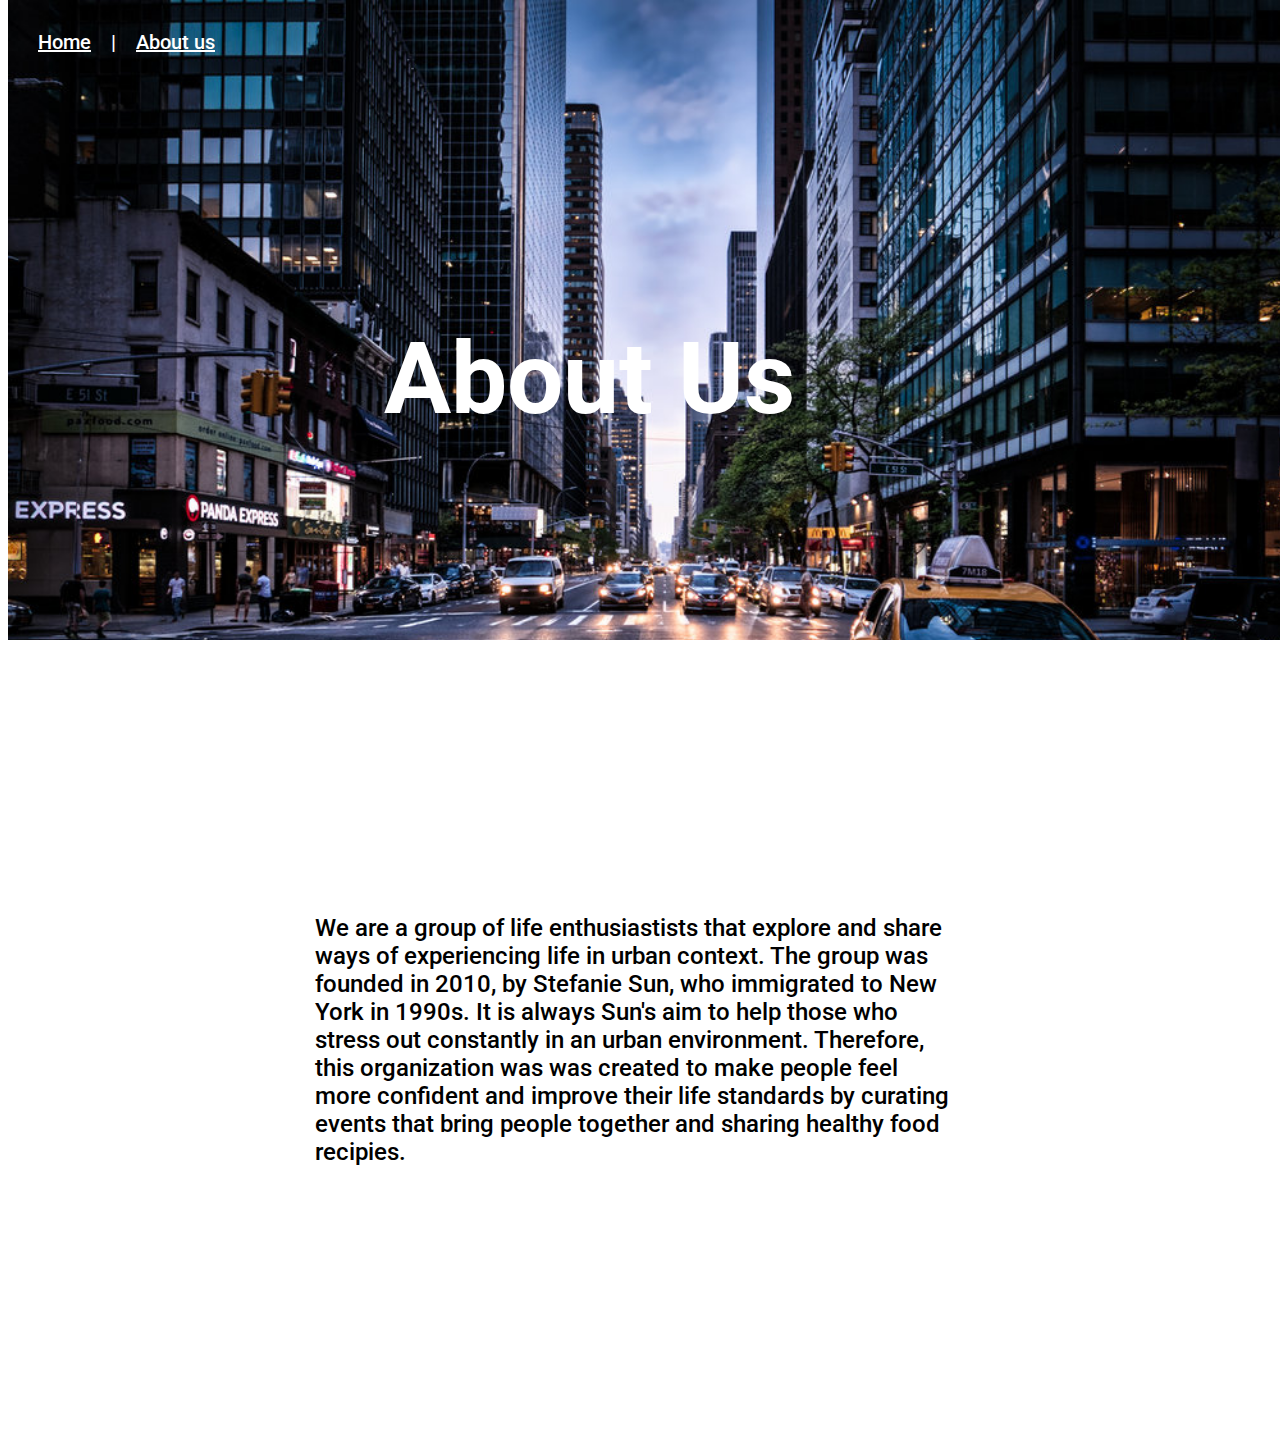
<file: pages/about-us.html>
<!DOCTYPE html>
<html lang="en" dir="ltr">
<head>
  <meta charset="utf-8">
  <meta name="viewport" content="width=device-width, initial-scale=1.0">
  <title>About Us | Urban Lifestyle</title>
  <link rel="stylesheet" href="../css/index.css">
  <link href="https://fonts.googleapis.com/css?family=Roboto:100,100i,300,300i,400,400i,500,500i,700,700i,900,900i&display=swap" rel="stylesheet">
</head>
  <body>
    <div class="container">
      <!-- navigation -->
      <div id="navi">
        <div class="home-aboutus">
          <p><a href="../index.html">Home</a>&nbsp&nbsp&nbsp&nbsp|&nbsp&nbsp&nbsp&nbsp<a href="about-us.html">About us</a></p>
        </div>
        <div class="contact">
          <p><a href="contact.html">Contact</a></p>
        </div>
      </div>

      <div class="img">
         <img src="../resources/img/about-us.jpeg">
      </div>
      <div id="contact-head">
         <p>About Us</p>
      </div>



<div class="white"id="white1">
      <div class="info">
        <div class="center">
          <p>We are a group of life enthusiastists that explore and share ways of experiencing life in urban context.
            The group was founded in 2010, by Stefanie Sun, who immigrated to New York in 1990s. It is always Sun's
            aim to help those who stress out constantly in an urban environment. Therefore, this organization was
            was created to make people feel more confident and improve their life standards by curating events that
            bring people together and sharing healthy food recipies.
            </p>
        </div>
      </div>
</div>

    </div>

  </body>
  <script src="../js/contact.js" charset="utf-8"></script>
</html>
</file>
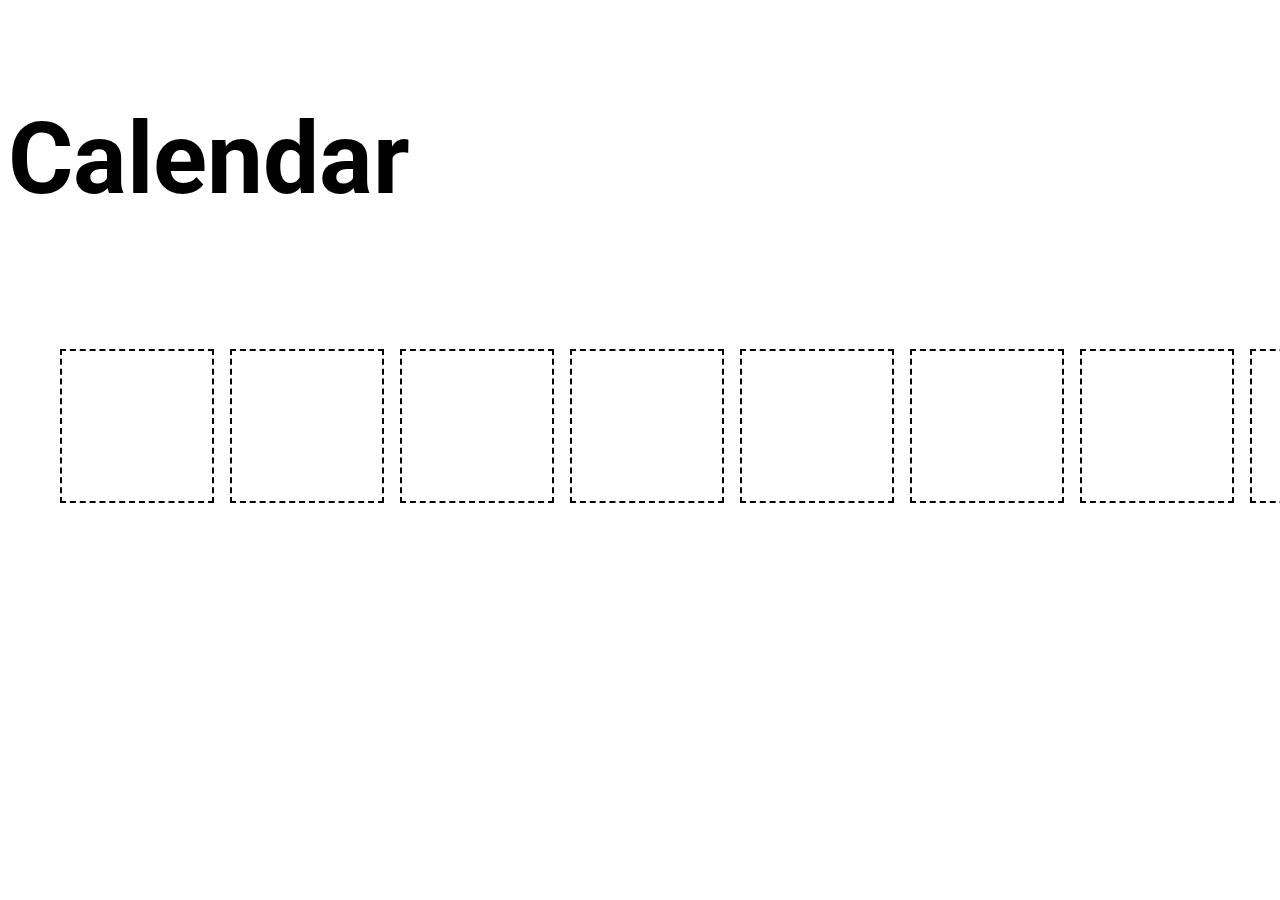
<file: pages/calendar.html>
<!DOCTYPE html>
<html lang="en" dir="ltr">
<head>
  <meta charset="utf-8">
  <meta name="viewport" content="width=device-width, initial-scale=1.0">
  <title>Calendar | Urban Lifestyle</title>
  <link rel="stylesheet" href="../css/index.css">
  <link href="https://fonts.googleapis.com/css?family=Roboto:100,100i,300,300i,400,400i,500,500i,700,700i,900,900i&display=swap" rel="stylesheet">
</head>
  <body>
    <div class="container">
      <div class="title">
       <p id="calendar">Calendar</p>
      </div>
      <div id="small-con">
        
      </div>
      <!-- <div class="square">

      </div> -->
    </div>

  </body>
    <script src="../js/calendar.js" charset="utf-8"></script>
</html>
</file>
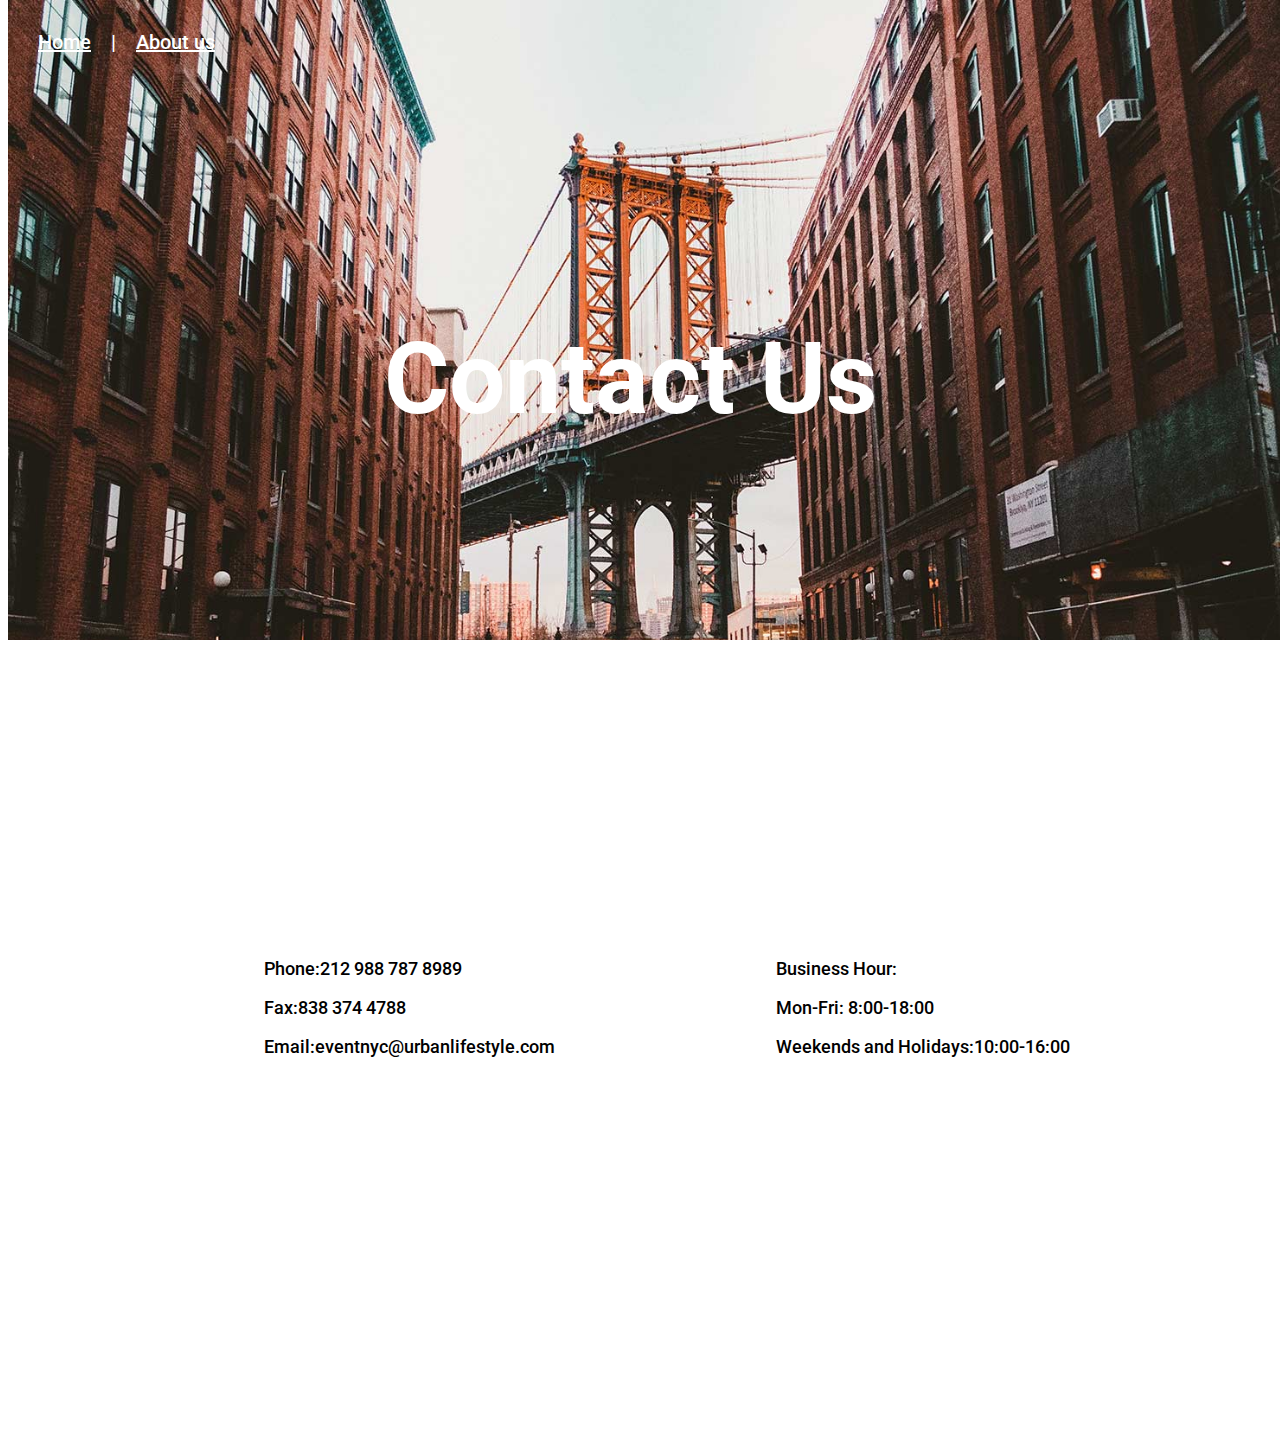
<file: pages/contact.html>
<!DOCTYPE html>
<html lang="en" dir="ltr">
<head>
  <meta charset="utf-8">
  <meta name="viewport" content="width=device-width, initial-scale=1.0">
  <title>Contact Us | Urban Lifestyle</title>
  <link rel="stylesheet" href="../css/index.css">
  <link href="https://fonts.googleapis.com/css?family=Roboto:100,100i,300,300i,400,400i,500,500i,700,700i,900,900i&display=swap" rel="stylesheet">
</head>
  <body>
    <div class="container">
      <!-- navigation -->
      <div id="navi">
        <div class="home-aboutus">
          <p><a href="../index.html">Home</a>&nbsp&nbsp&nbsp&nbsp|&nbsp&nbsp&nbsp&nbsp<a href="about-us.html">About us</a></p>
        </div>
        <div class="contact">
          <p><a href="contact.html">Contact</a></p>
        </div>
      </div>

      <div class="img">
         <img src="../resources/img/contact.jpg">
      </div>
      <div id="contact-head">
         <p>Contact Us</p>
      </div>



<div class="white"id="white1">
      <div class="info">
        <div class="left">
          <p>Phone:212 988 787 8989</p>
          <p>Fax:838 374 4788</p>
          <p>Email:eventnyc@urbanlifestyle.com</p>
        </div>
        <div class="right">
          <p>Business Hour:</p>
          <p>Mon-Fri: 8:00-18:00</p>
          <p>Weekends and Holidays:10:00-16:00</p>
        </div>
      </div>
</div>

    </div>

  </body>
  <script src="../js/contact.js" charset="utf-8"></script>
</html>
</file>
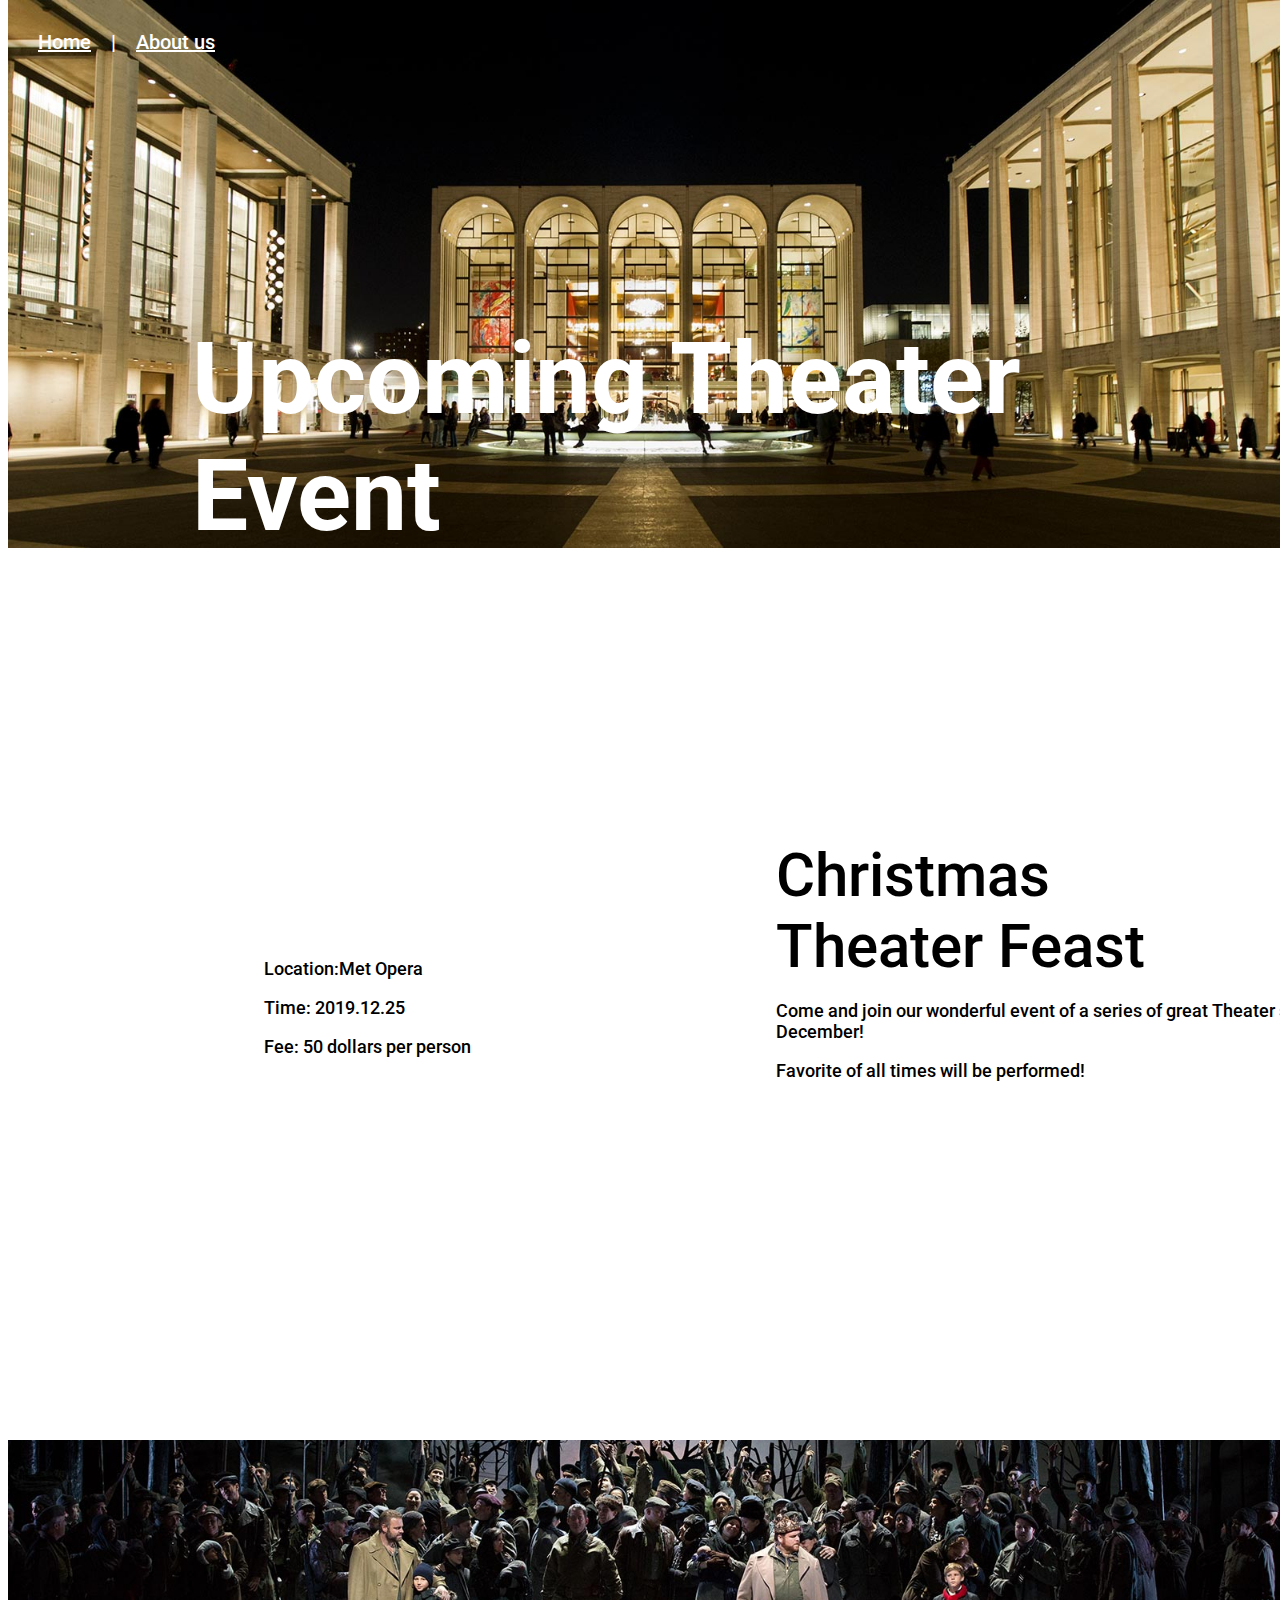
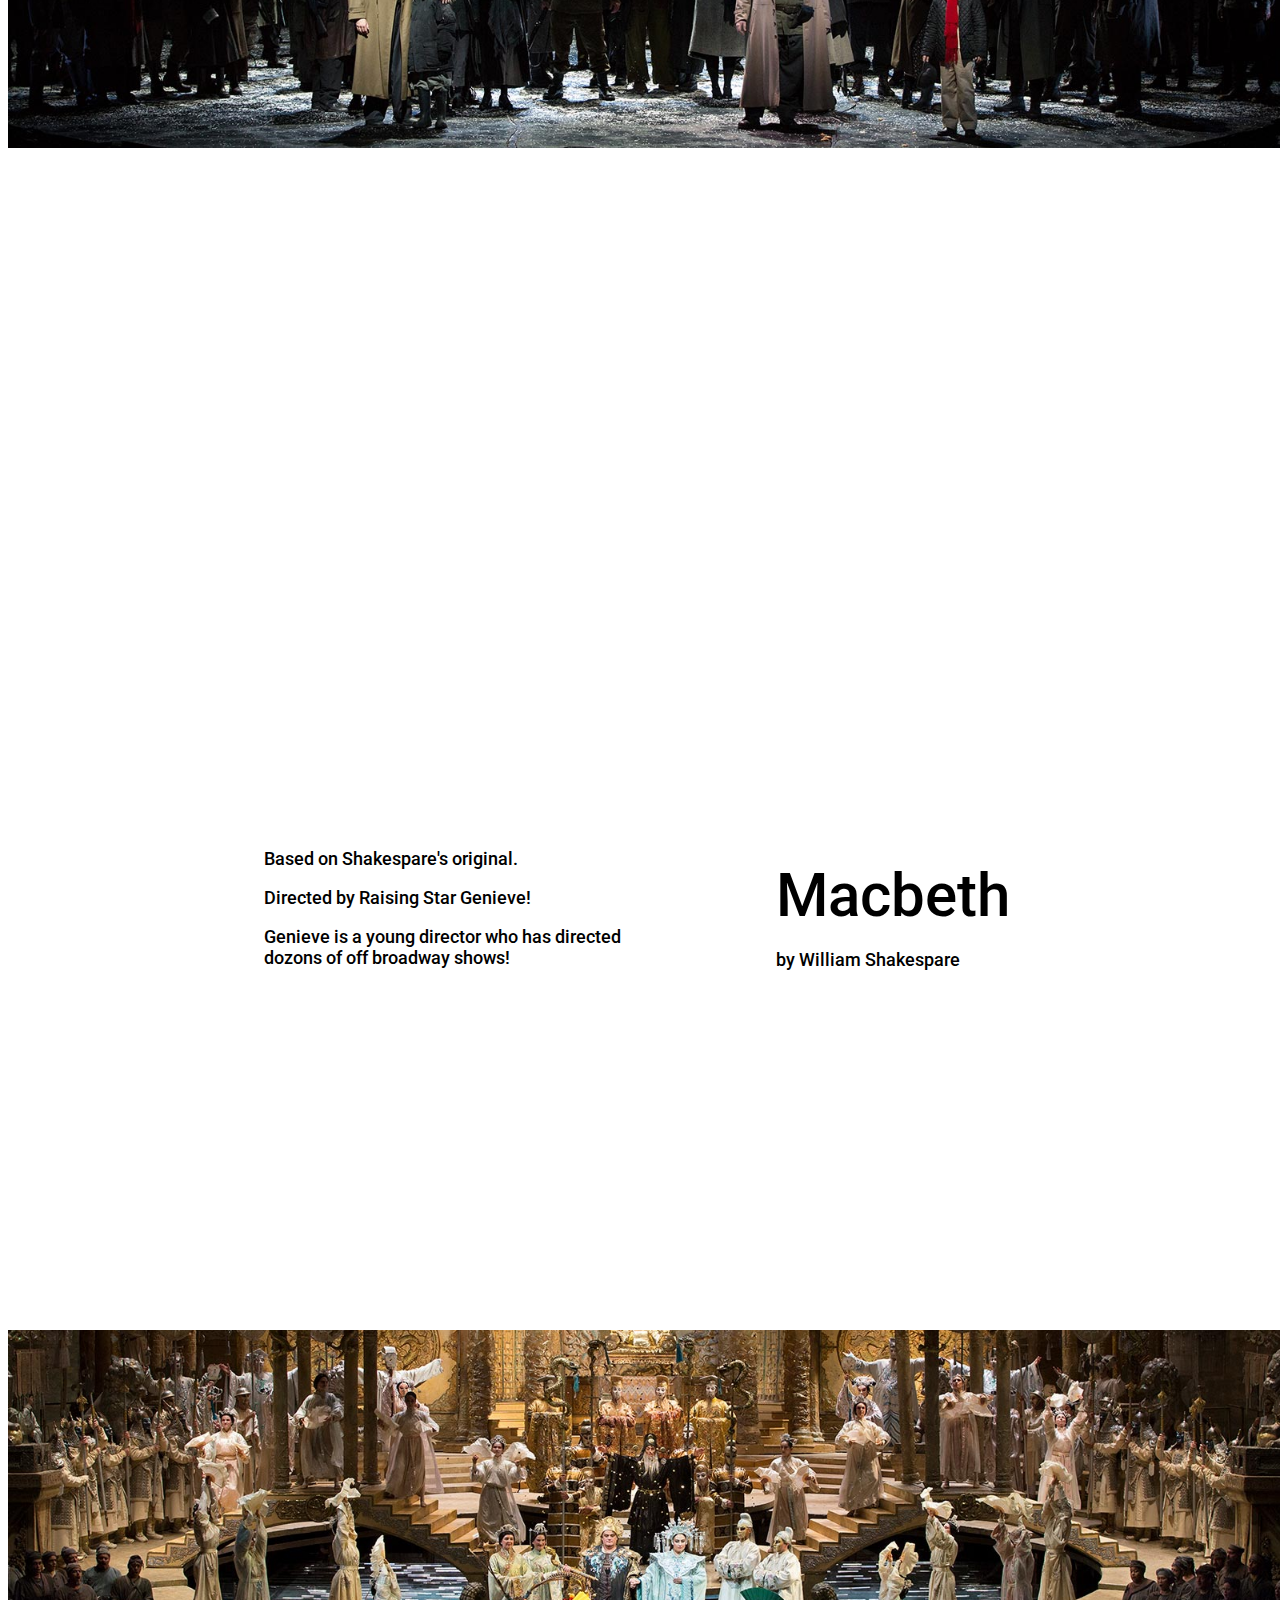
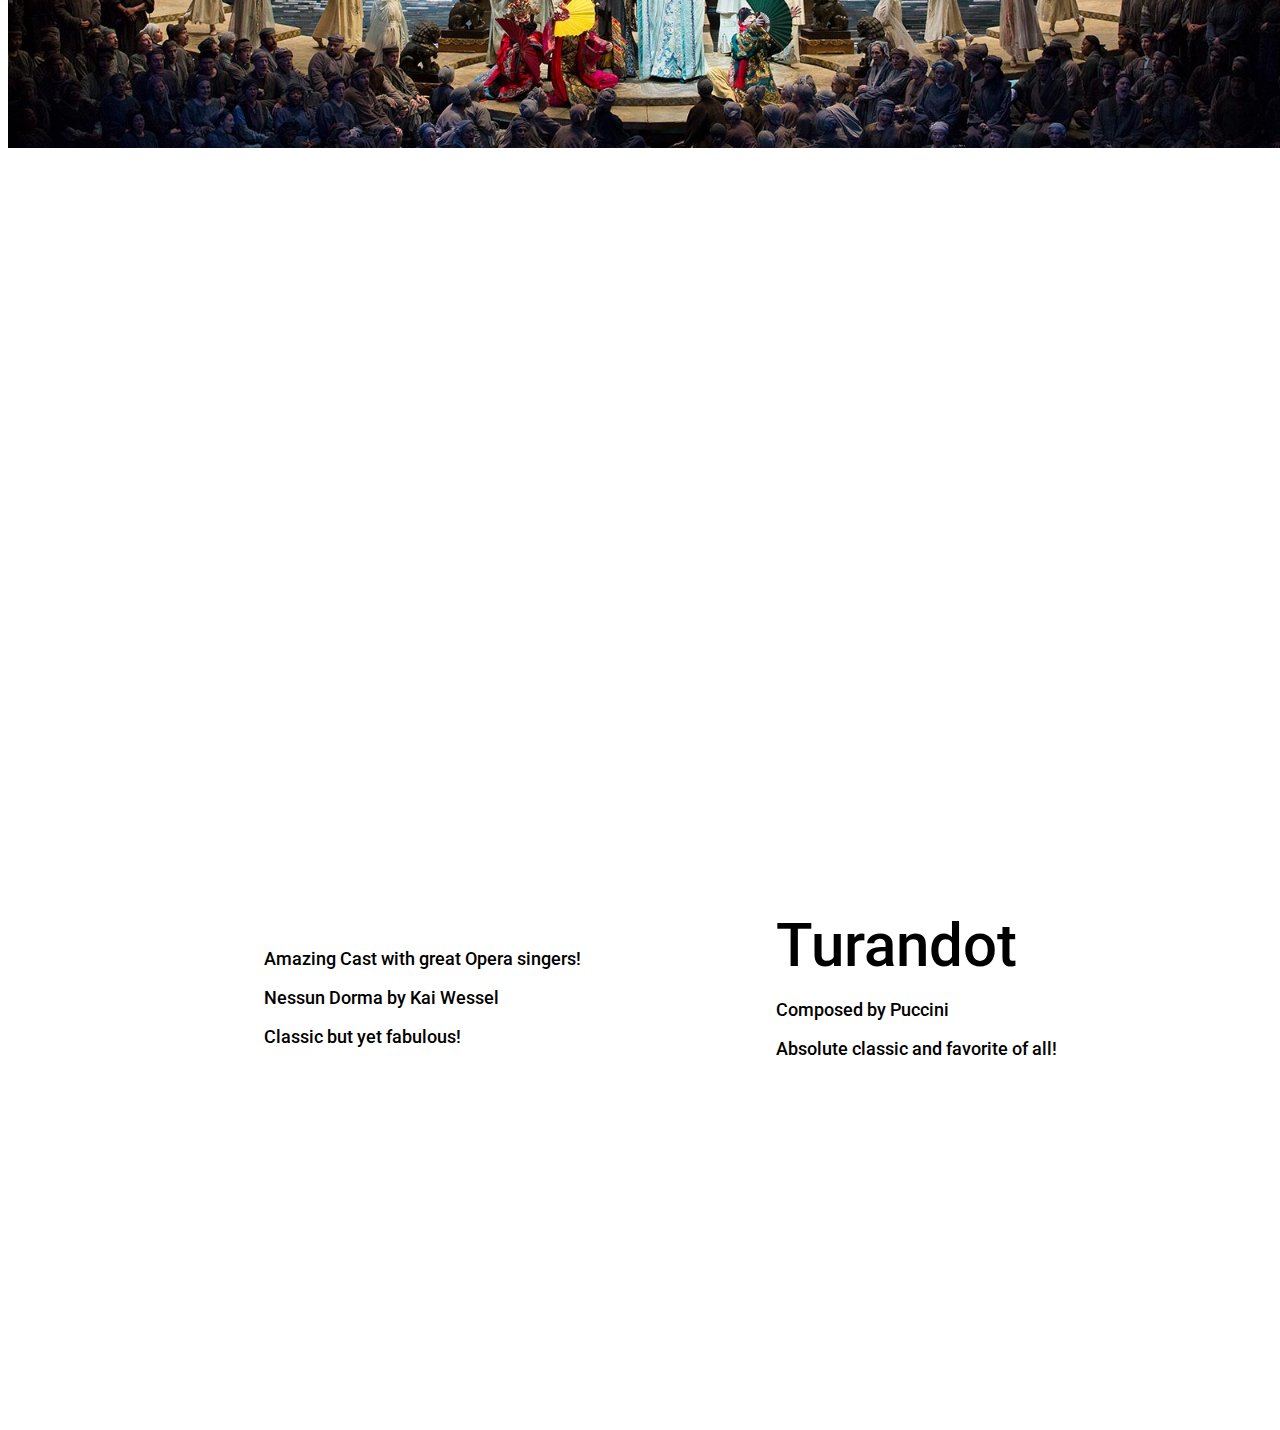
<file: pages/event-event.html>
<!DOCTYPE html>
<html lang="en" dir="ltr">
<head>
  <meta charset="utf-8">
  <meta name="viewport" content="width=device-width, initial-scale=1.0">
  <title>Upcoming Theater Event | Urban Lifestyle</title>
  <link rel="stylesheet" href="../css/index.css">
  <link href="https://fonts.googleapis.com/css?family=Roboto:100,100i,300,300i,400,400i,500,500i,700,700i,900,900i&display=swap" rel="stylesheet">
</head>


  <body>
    <div class="container">
      <div id="navi">
        <div class="home-aboutus">
          <p><a href="../index.html">Home</a>&nbsp&nbsp&nbsp&nbsp|&nbsp&nbsp&nbsp&nbsp<a href="about-us.html">About us</a></p>
        </div>
        <div class="contact">
          <p><a href="contact.html">Contact</a></p>
        </div>
      </div>

      <div class="img">
         <img src="../resources/img/events/current.jpg">
      </div>
      <div class="event-head">
         <p>Upcoming Theater Event</p>
      </div>


      <div class="white"id="white1">
            <div class="info">
              <div class="left">
                <p>Location:Met Opera</p>
                <p>Time: 2019.12.25</p>
                <p>Fee: 50 dollars per person</p>
              </div>
              <div class="right"id="right-event-up">
                <p class="title">Christmas Theater Feast</p>
                <p>Come and join our wonderful event of a series of great Theater shows in December!</p>
                <p>Favorite of all times will be performed!</p>
              </div>
            </div>
      </div>

      <div class="img2">
         <img src="../resources/img/events/macbeth.jpg">
      </div>

      <div class="white"id="white2">
            <div class="info">
              <div class="left">
                <p>Based on Shakespare's original.</p>
                <p>Directed by Raising Star Genieve!</p>
                <p>Genieve is a young director who has directed <br>
                  dozons of off broadway shows!</p>
              </div>
              <div class="right"id="right-event1-up">
                <p class="title">Macbeth</p>
                <p>by William Shakespare</p>
              </div>
            </div>
          </div>
      </div>



      <div class="img3">
         <img src="../resources/img/events/turandot.jpg">
      </div>
      <div class="white"id="white3">


            <div class="info">
              <div class="left">
                <p>Amazing Cast with great Opera singers!</p>
                <p>Nessun Dorma by Kai Wessel</p>
                <p>Classic but yet fabulous!</p>
              </div>
              <div class="right"id="right-event2-up">
                <p class="title">Turandot</p>
                <p>Composed by Puccini</p>
                <p>Absolute classic and favorite of all!</p>
              </div>
            </div>
      </div>
</div>


  </body>
</html>
</file>
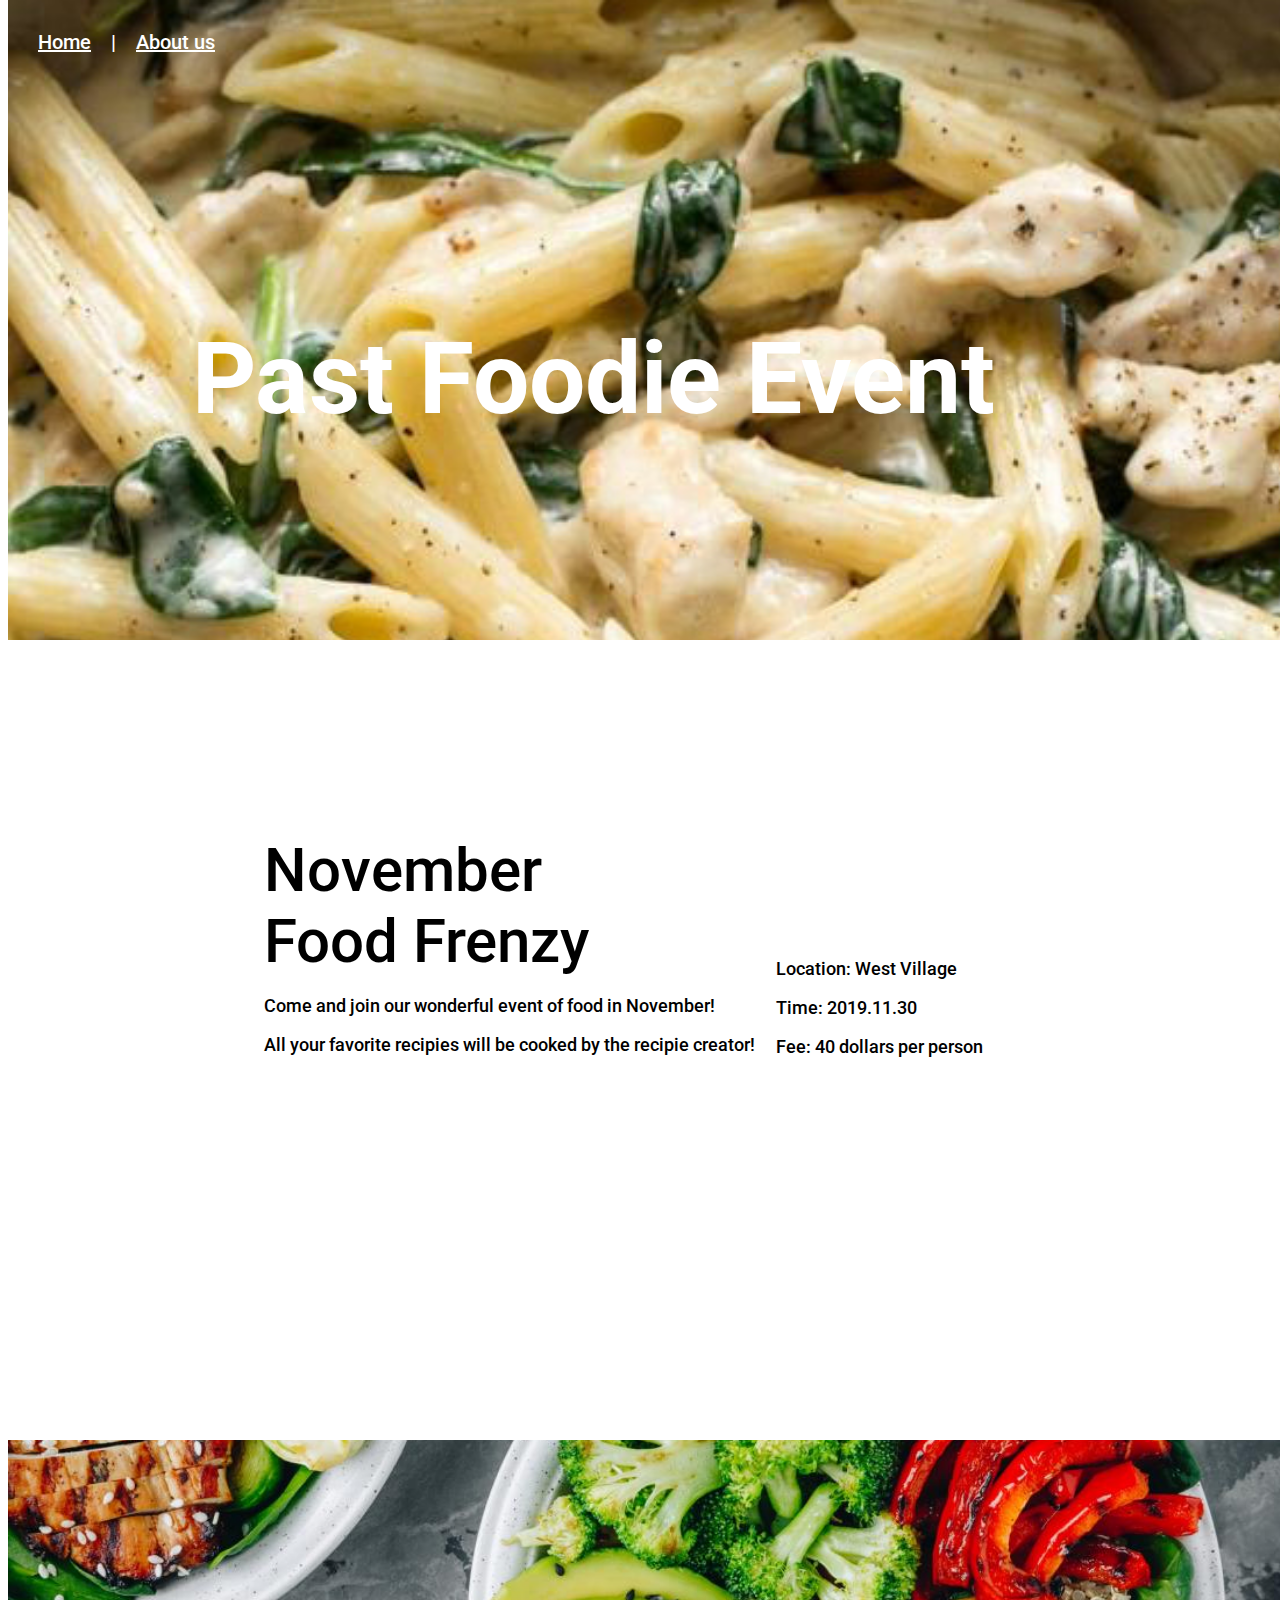
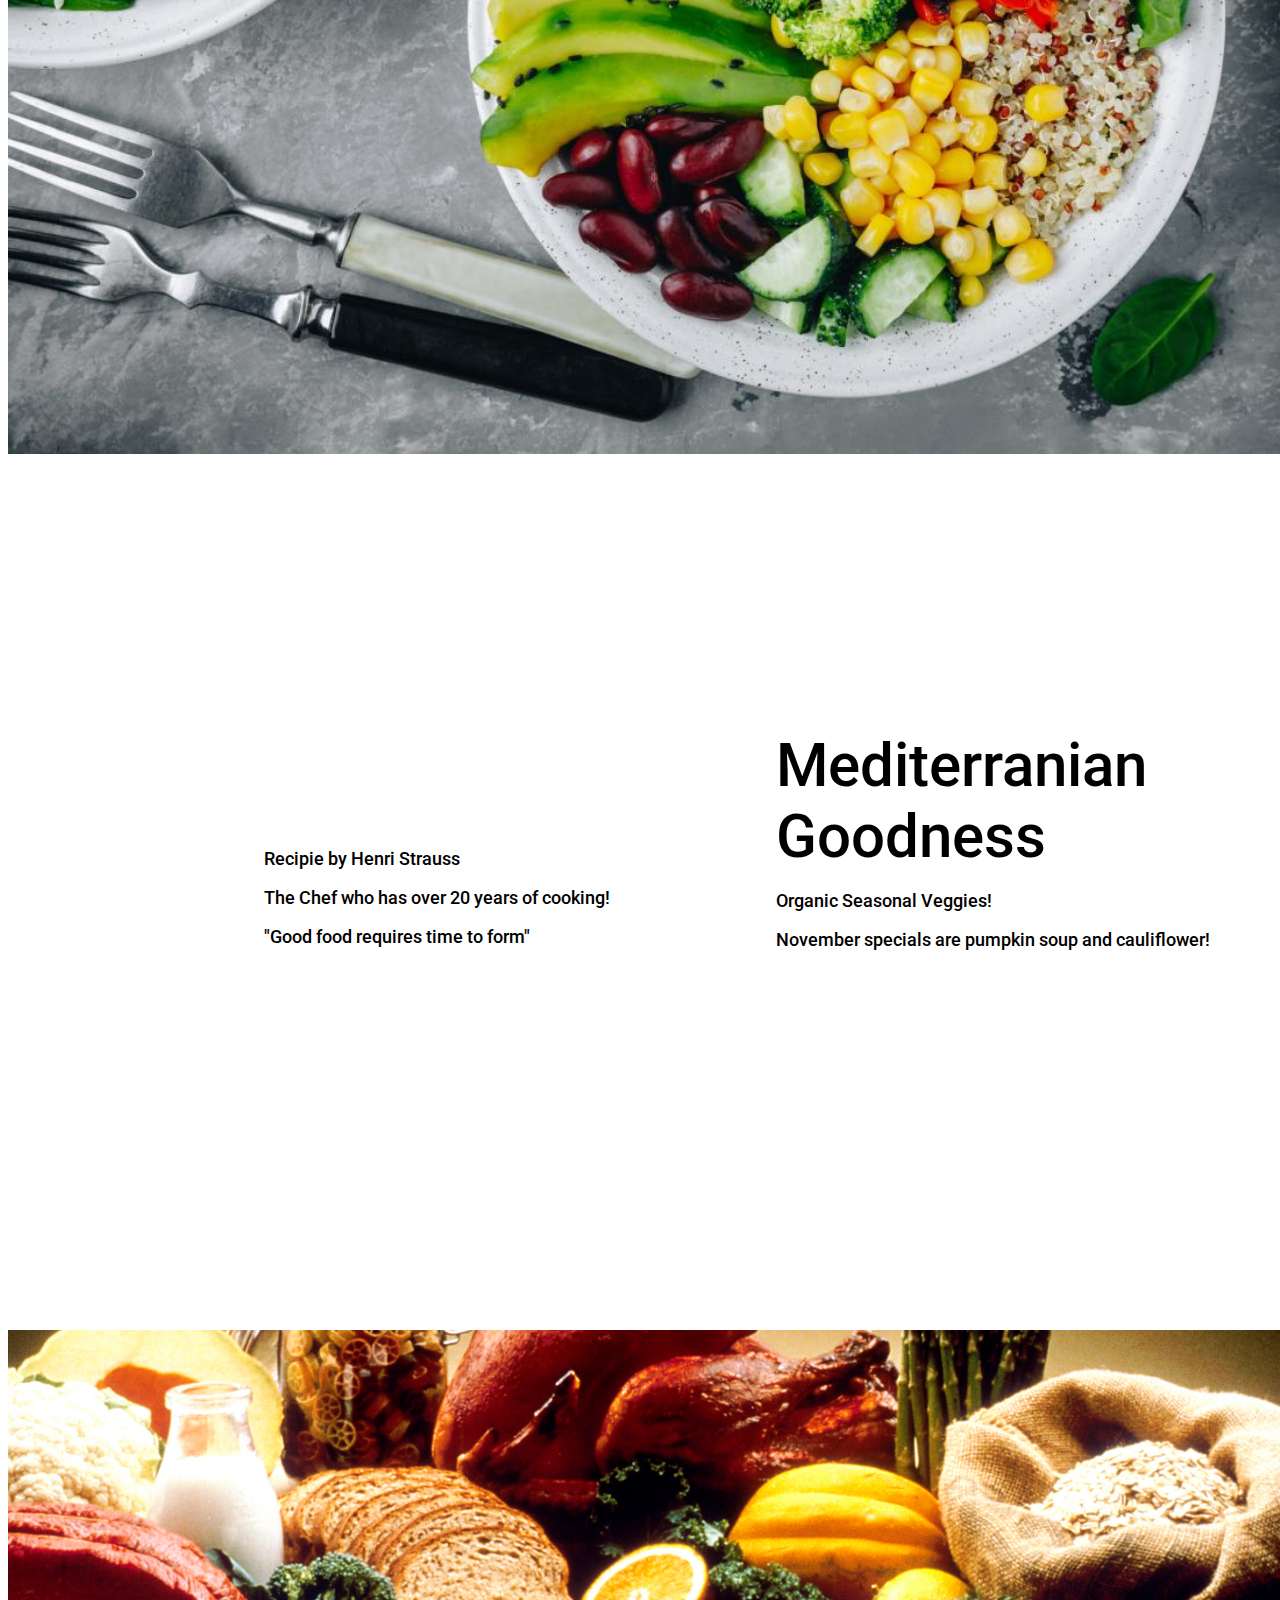
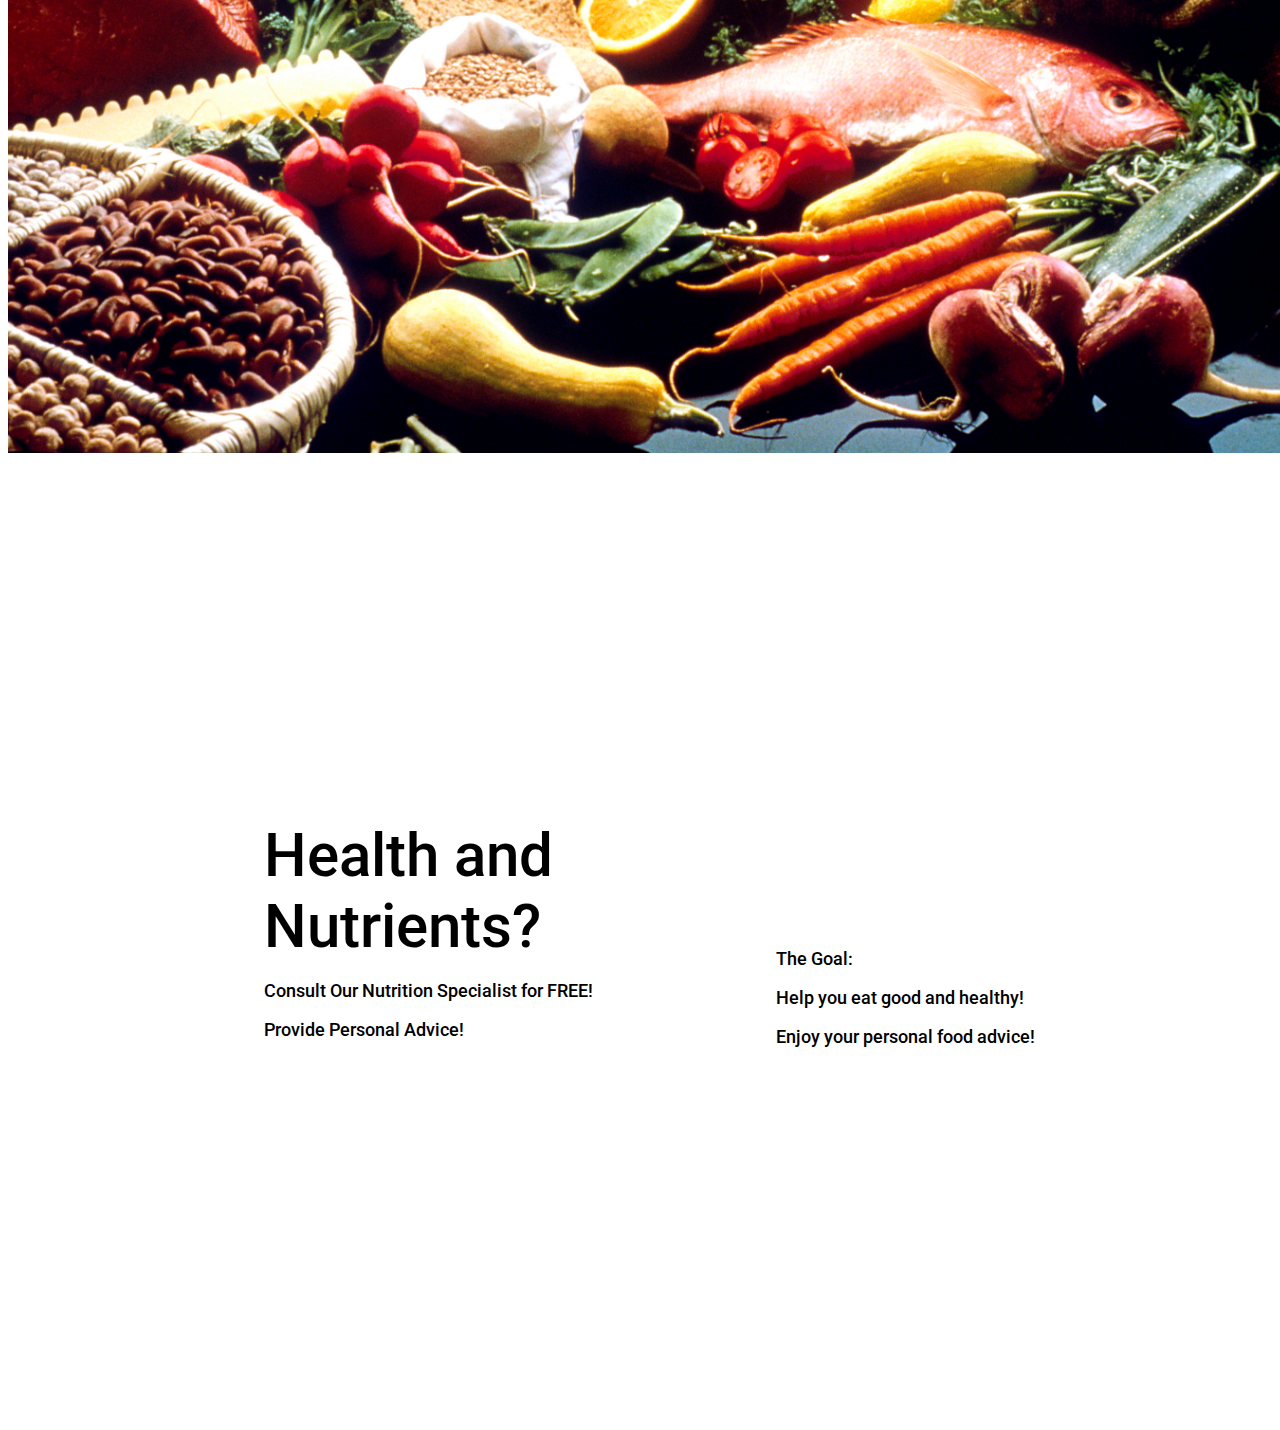
<file: pages/past-event.html>
<!DOCTYPE html>
<html lang="en" dir="ltr">
<head>
  <meta charset="utf-8">
  <meta name="viewport" content="width=device-width, initial-scale=1.0">
  <title>Past Food Event | Urban Lifestyle</title>
  <link rel="stylesheet" href="../css/index.css">
  <link href="https://fonts.googleapis.com/css?family=Roboto:100,100i,300,300i,400,400i,500,500i,700,700i,900,900i&display=swap" rel="stylesheet">
</head>


  <body>
    <div class="container">
      <div id="navi">
        <div class="home-aboutus">
          <p><a href="../index.html">Home</a>&nbsp&nbsp&nbsp&nbsp|&nbsp&nbsp&nbsp&nbsp<a href="about-us.html">About us</a></p>
        </div>
        <div class="contact">
          <p><a href="contact.html">Contact</a></p>
        </div>
      </div>

      <div class="img">
         <img src="../resources/img/good-food/food2.jpg">
      </div>
      <div class="event-head">
         <p>Past Foodie Event</p>
      </div>


      <div class="white"id="white1">
            <div class="info">
              <div class="right">
                <p>Location: West Village</p>
                <p>Time: 2019.11.30</p>
                <p>Fee: 40 dollars per person</p>
              </div>
              <div class="left"id="left-food-up">
                <p class="title">November Food Frenzy</p>
                <p>Come and join our wonderful event of food in November!</p>
                <p>All your favorite recipies will be cooked by the recipie creator!</p>
              </div>
            </div>
      </div>

      <div class="img2">
         <img src="../resources/img/good-food/healthy.jpg">
      </div>
      <div class="white"id="white2">
            <div class="info">
              <div class="left">
                <p>Recipie by Henri Strauss</p>
                <p>The Chef who has over 20 years of cooking!</p>
                <p>"Good food requires time to form"</p>
              </div>
              <div class="right"id="right-food-up">
                <p class="title">Mediterranian Goodness</p>
                <p>Organic Seasonal Veggies!</p>
                <p>November specials are pumpkin soup and cauliflower!</p>
              </div>
            </div>
      </div>

      <div class="img3">
         <img src="../resources/img/good-food/food-health.jpg">
      </div>
      <div class="white"id="white3">
            <div class="info">
              <div class="right">
                <p>The Goal:</p>
                <p>Help you eat good and healthy!</p>
                <p>Enjoy your personal food advice!</p>
              </div>
              <div class="left"id="left-food-1">
                <p class="title">Health and Nutrients?</p>
                <p>Consult Our Nutrition Specialist for FREE!</p>
                <p>Provide Personal Advice!</p>
              </div>
            </div>
      </div>

    </div>

  </body>
</html>
</file>
<file: css/index.css>
body{
  font-family: 'Roboto', sans-serif;
  margin-top: 0px;
}
.container{

}
#container{

}

a{
  color:white;
}
/* index page background image */
.skyline{
  position:relative;
  width:100vw;
  height:80vh;
  top:0px;
  margin-top: 0px;
  background-image: url(../resources/img/skyline.jpg);
  background-repeat: no-repeat;
  background-size: cover;
}
/* contact page background image */

.img{
  position:absolute;
  width:100vh;
  height:100vh;
  top:0px;
  z-index:-100;
}
img{
  width:100vw;
  position: absolute;
  z-index: -999;
}
.img2{
  position:absolute;
  width:100vh;
  height:100vh;
  top:1200px;
  z-index:-99;
}
.img3{
  position:absolute;
  width:100vh;
  height:100vh;
  top:2800px;
  z-index:-100;
}
#move-past-event{
  left:1200px!important;
  width:400px!important;
}
#white3{
  top:3830px;
}
#navi-index{
 top:-100px;
 position:absolute;
 z-index: 999;
}
#navi{
 top:10px;
 position:absolute;
 z-index: 999;
}
.title{
  font-size:60px;
  color:black;
  font-weight: 500;
  width:400px;
  margin-bottom: 0;
  padding-bottom: 0;
}
#right-food-up{
  position: absolute;
  top:-160px;
}
#right-food-3{
  position: absolute;
  width:400px !important;
  top:-200px;
}
#right-event-up{
  position: absolute;
  top:-160px;
}
#right-event1-up{
  position: absolute;
  top:-30px;
}
#right-event2-up{
  position:absolute;
  top:-80px;
}
#left-food-up{
  position: absolute;
  top:-165px;
}
#left-food-1{
  position: absolute;
  top:-170px;
}
.home-aboutus{
  font-weight: 500;
  color:white;
  font-size: 20px;
  z-index: 999;
  position:absolute;
  left:30px;
  width: 200px;
}
.contact{
  font-weight: 500;
  color:red;
  font-size: 20px;
  z-index: 999;
  position:absolute;
  left:1320px;
  width: 200px;
}
.navi-come-in{
  animation-name: navi-come;
  animation-duration: 3s;
  animation-iteration-count: 1;
  animation-fill-mode: forwards;
}
@keyframes navi-come {
  from{
    top:-100px;
  }
  to{
    top:0px;
  }
}

#urban-lifestyle{
  position:absolute;
  left:30%;
  top:calc(30% - 50px);
  font-weight:700;
  font-size: 100px;
  color:white;
}


.event-head{
  position:absolute;
  left:15%;
  top:calc(30% - 50px);
  font-weight:700;
  font-size: 100px;
  color:white;
  width:80vw;
}

#contact-head{
  position:absolute;
  left:30%;
  top:calc(30% - 50px);
  font-weight:700;
  font-size: 100px;
  color:white;
  width:80vw;
}



.fade-in{
  animation-name: text-fade-in;
  animation-duration: 3s;
  animation-iteration-count: 1;
  animation-fill-mode: forwards;
}
@keyframes text-fade-in {
 from{
   top:calc(30% - 50px);
 }
 to{
   top:30%;
 }
}

.gradient{
  background-image: linear-gradient(rgba(255,255,255,0), rgba(255,255,255,1));
  position:relative;
  width:100vw;
  height:50px;
  left:0px;
  top:-50px;
  z-index: 3;
}


/* scroll down icon */
#scroll-down{
position: absolute;
left:50%;
top:800px;
}
.scroll-down-ani{
  animation-name: flowup;
  animation-duration: 4s;
  animation-iteration-count: 1;
  animation-fill-mode: forwards;
}
@keyframes flowup {
  from{
    top:800px;
  }
  to{
    top:520px;
  }
}
.holo-cir{
  position: absolute;
  border: 2px solid white;
  border-radius: 50%;
  width:10px;
  height: 10px;
  left:-5px;
  z-index: 99;
}
.line-ver{
  position: absolute;
  border-left: 2px solid white;
  width: 30px;
  height:130px;
  z-index: 99;
  left:1px;
  top:12px;
}
#stext{
  position:absolute;
  font-size: 12px;
  color:white;
  font-weight: 500;
  left:20px;
  top:10px;
  width:100px;
  display: inline;
}

/* Best Foodie Recipies+Best Event */
.white{
  position:absolute;
  width: 100vw;
  height:800px;
  background-color: white;
  z-index: 2;
}
.text{
  position:absolute;
  font-weight: 500;
  color:black;
  left:50%;
  top:20%;
}
.resource-link{
  position: absolute;
  top:60%;
  left:50%;
  font-size: 24px;
  font-weight: 400;
  color: black;
}
.resource-link a{
  color:black;
}

/* Foodie */
#foodsec{

}

#white1{
  top:640px;
}

#bf-title{
  font-size:60px;
  top:-50px;
  position: absolute;
  color:white;
}
.bf-title-showup{
  animation-name: bft-showup;
  animation-duration: 3s;
  animation-iteration-count: 1;
  animation-fill-mode: forwards;
}
@keyframes bft-showup {
  from{
    top:-50px;
    color:white;
  }
  to{
    top:0px;
    color:black;
  }
}

#bf-sub{
  left:3px;
  font-size: 24px;
  font-style: italic;
  position: absolute;
  top: 200px;
  color: black;
}
.bf-sub-showup{
  animation-name: bfs-showup;
  animation-duration: 3s;
  animation-iteration-count: 1;
  animation-fill-mode: forwards;
}

@keyframes bfs-showup {
  from{
    top:200px;
    color:black;
  }
  to{
    top:250px;
    color:black;
  }
}

#food-navi{
  position: absolute;
  top:100px;
  color: white;
}
.resource-nav-2{
  position: absolute;
  top:60%;
  left:50%;
  font-size: 24px;
  font-weight: 400;
}
#food-navi a {
  color:white;
 animation-name: color-diff;
 animation-duration: 3s;
 animation-iteration-count: 1;
 animation-fill-mode: forwards;
 /* animation-delay: 5s; */
}
@keyframes color-diff {
  from{
    color:white;
  }
  to{
    color:black;
  }
}
.foodnav-up{
  animation-name: foodnav-up;
  animation-duration: 3s;
  animation-iteration-count: 1;
  animation-fill-mode: forwards;
}
@keyframes foodnav-up {
  from{
   top: 100px;
   color: white;
  }
  to{
    top: 0px;
    color:black
  }
}

.food{
  position:absolute;
  background-image: url(../resources/img/food.jpeg);
  width:100vw;
  height:80vh;
  top:1500px;
  z-index: 2;
}
.gradient-down{
  background-image: linear-gradient(rgba(255,255,255,1), rgba(255,255,255,0));
  position:relative;
  width:100vw;
  height:50px;
  left:0px;
  top:819px;
  z-index: 3;
}



/* Event */
#eventsec{

}
#white2{
  top:2130px;
}
#be-title{
  font-size: 60px;
  top:-50px;
  position: absolute;
  color:white;
}
.be-title-showup{
  animation-name: Bet-showup;
  animation-duration: 3s;
  animation-iteration-count: 1;
  animation-fill-mode: forwards;
}
@keyframes Bet-showup {
  from{
    top:-50px;
    color:white;
  }
  to{
    top:0px;
    color:black;
  }
}
#be-sub{
  left:3px;
  font-size: 24px;
  position: absolute;
  color:white;
  top:250px;
}

.be-sub-showup{
  animation-name: bes-showup;
  animation-duration: 3s;
  animation-iteration-count: 1;
  animation-fill-mode: forwards;
}
@keyframes bes-showup{
  from{
    top:250px;
    color:white;
  }
  to{
    top:200px;
    color:black;
  }
}
.resource-navi-3{
  position: absolute;
  top:60%;
  left:50%;
  font-size: 24px;
  font-weight: 400;
}
#event-navi{
  position: absolute;
  top:100px;
  color: white;
}
#event-navi a{
  color:white;
 animation-name: color-diff;
 animation-duration: 3s;
 animation-iteration-count: 1;
 animation-fill-mode: forwards;
 /* animation-delay: 5s; */
}
.eventnav-up{
  animation-name: eventnavi-up;
  animation-duration: 3s;
  animation-iteration-count: 1;
  animation-fill-mode: forwards;
}

@keyframes eventnavi-up {
  from{
   top: 100px;
  }
  to{
    top: 0px;
  }
}

#lower-grad{
  top:1350px;
}
/* contact page info  */
.info{
  position: absolute;
  font-weight: 500;
  color:black;
  top:300px;
  left:20%;
  height:400px;
  width:100%;
  background-color: white;
  font-size: 18px;
}
.left{
  position: absolute;
}
.right{
  position: absolute;
  width:50vw;
  left:40vw;
}
.center{
  position: absolute;
  width: 50vw;
  left:4vw;
  font-size: 24px !important;
  top: -50px !important;
}

/* calendar css */
.square{
  position: absolute;
  width: 150px;
  height:150px;
  background-color: white;
  border: 2px black dashed;
  margin-left: 2.5%;
	margin-top: 2.5%;
  display: inline-block;
}

.circle{
  position: absolute;
  width:150px;
  height:150px;
  border-radius: 50%;
  background-color: rgb(42, 158, 215);
  margin-left: 2.5%;
  margin-top: 2.5%;
  display: inline-block;
}
#calendar{
  font-weight:700;
  font-size: 100px;
  color:black;
  left:40vw!important;
}
#small-con{
  /* flex means it can be flexible without defining the item's exact size */
  /* if the container is flexible, it wil atomatically align the children and resize the children atomatically */
  display: flex;
  position: relative;
  /* row is the direction of the children (horizontally), column(vertical) , row reverse is backwards*/
  /* wrap means if the size of the children does not fit in to one line, it breaks into a new line instead of squeezing the size of the children */
  flex-flow: row wrap;
  /* justify-content:center; centers the elements and the spacing is the original spacing, while justify content: space-between; centers the element to the screen, */
  /* fits the element to both ends of the container, the spacing is forced to change to fit the whole container, (in this case width, cause it's row now) */
  /* align-items: center; aligns the opposite direction, for example now it is row so the align-items will align stuff vertically */
  justify-content: center;
}
@media query {

}
</file>
